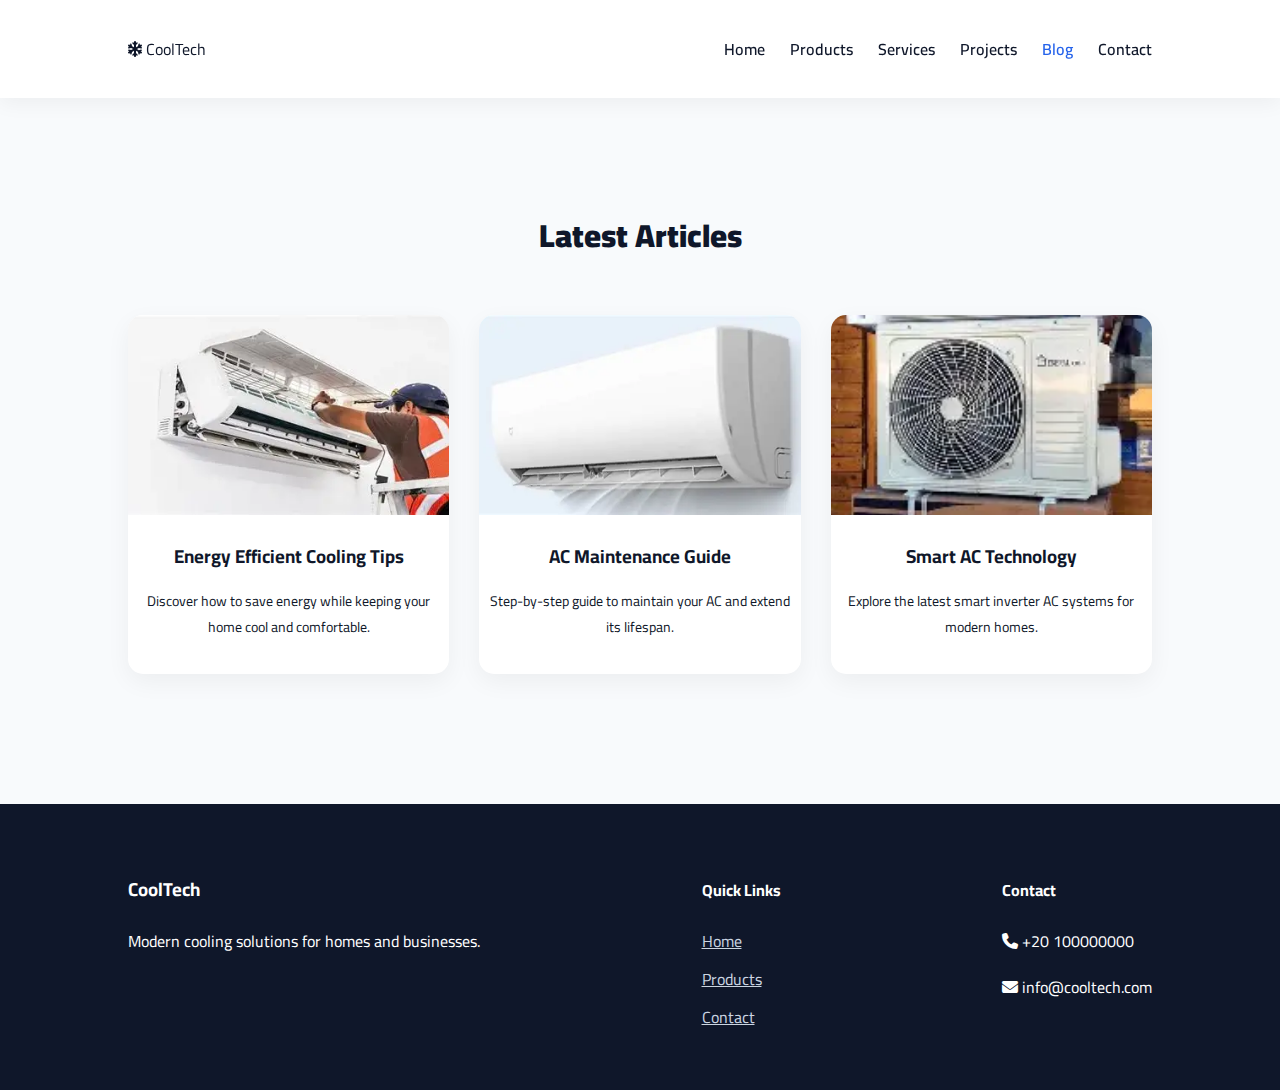
<file: blog.html>
<!DOCTYPE html>
<html lang="en">
<head>
<meta charset="UTF-8">
<meta name="viewport" content="width=device-width, initial-scale=1.0">
<title>Blog | CoolTech</title>

<link rel="stylesheet" href="css/blog.css">
<link href="https://fonts.googleapis.com/css2?family=Cairo:wght@400;700;900&display=swap" rel="stylesheet">
<link rel="stylesheet" href="https://cdnjs.cloudflare.com/ajax/libs/font-awesome/6.5.0/css/all.min.css">
</head>
<body>

<!-- NAVBAR -->
<nav class="navbar">
  <div class="logo"><i class="fas fa-snowflake"></i> CoolTech</div>
  <ul class="nav-links">
    <li><a href="index.html">Home</a></li>
    <li><a href="products.html">Products</a></li>
    <li><a href="services.html">Services</a></li>
    <li><a href="projects.html">Projects</a></li>
    <li><a href="blog.html" class="active">Blog</a></li>
    <li><a href="contact.html">Contact</a></li>
  </ul>
  <div class="menu-toggle"><i class="fas fa-bars"></i></div>
</nav>

<!-- BLOG -->
<section class="blog">
  <h2 class="section-title">Latest Articles</h2>
  <div class="blog-grid">
    <div class="blog-card">
      <img src="./imgaes/OIP (2).webp" alt="Blog 1">
      <h3>Energy Efficient Cooling Tips</h3>
      <p>Discover how to save energy while keeping your home cool and comfortable.</p>
      <!-- <a href="#" class="btn btn-primary">Read More</a> -->
    </div>
    <div class="blog-card">
      <img src="./imgaes/OIP.webp" alt="Blog 2">
      <h3>AC Maintenance Guide</h3>
      <p>Step-by-step guide to maintain your AC and extend its lifespan.</p>
      <!-- <a href="#" class="btn btn-primary">Read More</a> -->
    </div>
    <div class="blog-card">
      <img src="./imgaes//OIP (1).webp" alt="Blog 3">
      <h3>Smart AC Technology</h3>
      <p>Explore the latest smart inverter AC systems for modern homes.</p>
      <!-- <a href="#" class="btn btn-primary">Read More</a> -->
    </div>
  </div>
</section>

<!-- FOOTER -->
<footer>
  <div class="footer-columns">
    <div>
      <h3>CoolTech</h3>
      <p>Modern cooling solutions for homes and businesses.</p>
    </div>
    <div>
      <h4>Quick Links</h4>
      <a href="index.html">Home</a>
      <a href="products.html">Products</a>
      <a href="contact.html">Contact</a>
    </div>
    <div>
      <h4>Contact</h4>
      <p><i class="fas fa-phone"></i> +20 100000000</p>
      <p><i class="fas fa-envelope"></i> info@cooltech.com</p>
    </div>
  </div>
</footer>

<script src="js/blog.js"></script>
</body>
</html>
</file>
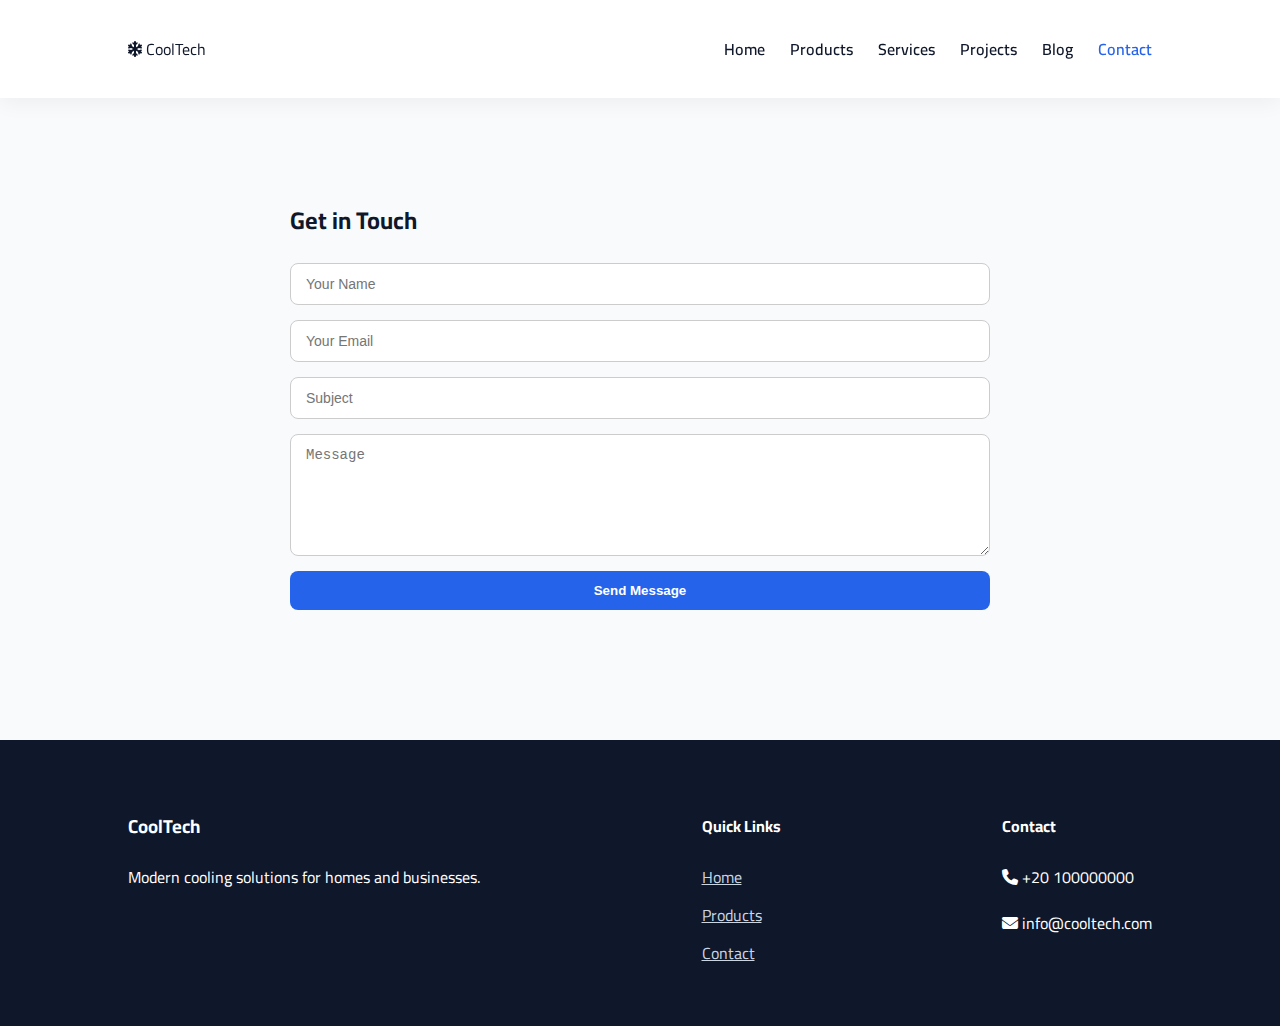
<file: contact.html>
<!DOCTYPE html>
<html lang="en">
<head>
<meta charset="UTF-8">
<meta name="viewport" content="width=device-width, initial-scale=1.0">
<title>Contact | CoolTech</title>

<link rel="stylesheet" href="css/contact.css">
<link href="https://fonts.googleapis.com/css2?family=Cairo:wght@400;700;900&display=swap" rel="stylesheet">
<link rel="stylesheet" href="https://cdnjs.cloudflare.com/ajax/libs/font-awesome/6.5.0/css/all.min.css">
</head>
<body>

<!-- NAVBAR -->
<nav class="navbar">
  <div class="logo"><i class="fas fa-snowflake"></i> CoolTech</div>
  <ul class="nav-links">
    <li><a href="index.html">Home</a></li>
    <li><a href="products.html">Products</a></li>
    <li><a href="services.html">Services</a></li>
    <li><a href="projects.html">Projects</a></li>
    <li><a href="blog.html">Blog</a></li>
    <li><a href="contact.html" class="active">Contact</a></li>
  </ul>
  <div class="menu-toggle"><i class="fas fa-bars"></i></div>
</nav>

<!-- CONTACT FORM -->
<section class="contact">
  <h2 class="section-title">Get in Touch</h2>
  <form id="contact-form">
    <input type="text" placeholder="Your Name" required>
    <input type="email" placeholder="Your Email" required>
    <input type="text" placeholder="Subject" required>
    <textarea placeholder="Message" rows="6" required></textarea>
    <button type="submit" class="btn btn-primary">Send Message</button>
  </form>
</section>

<!-- FOOTER -->
<footer>
  <div class="footer-columns">
    <div>
      <h3>CoolTech</h3>
      <p>Modern cooling solutions for homes and businesses.</p>
    </div>
    <div>
      <h4>Quick Links</h4>
      <a href="index.html">Home</a>
      <a href="products.html">Products</a>
      <a href="contact.html">Contact</a>
    </div>
    <div>
      <h4>Contact</h4>
      <p><i class="fas fa-phone"></i> +20 100000000</p>
      <p><i class="fas fa-envelope"></i> info@cooltech.com</p>
    </div>
  </div>
</footer>

<script src="js/contact.js"></script>
</body>
</html>
</file>
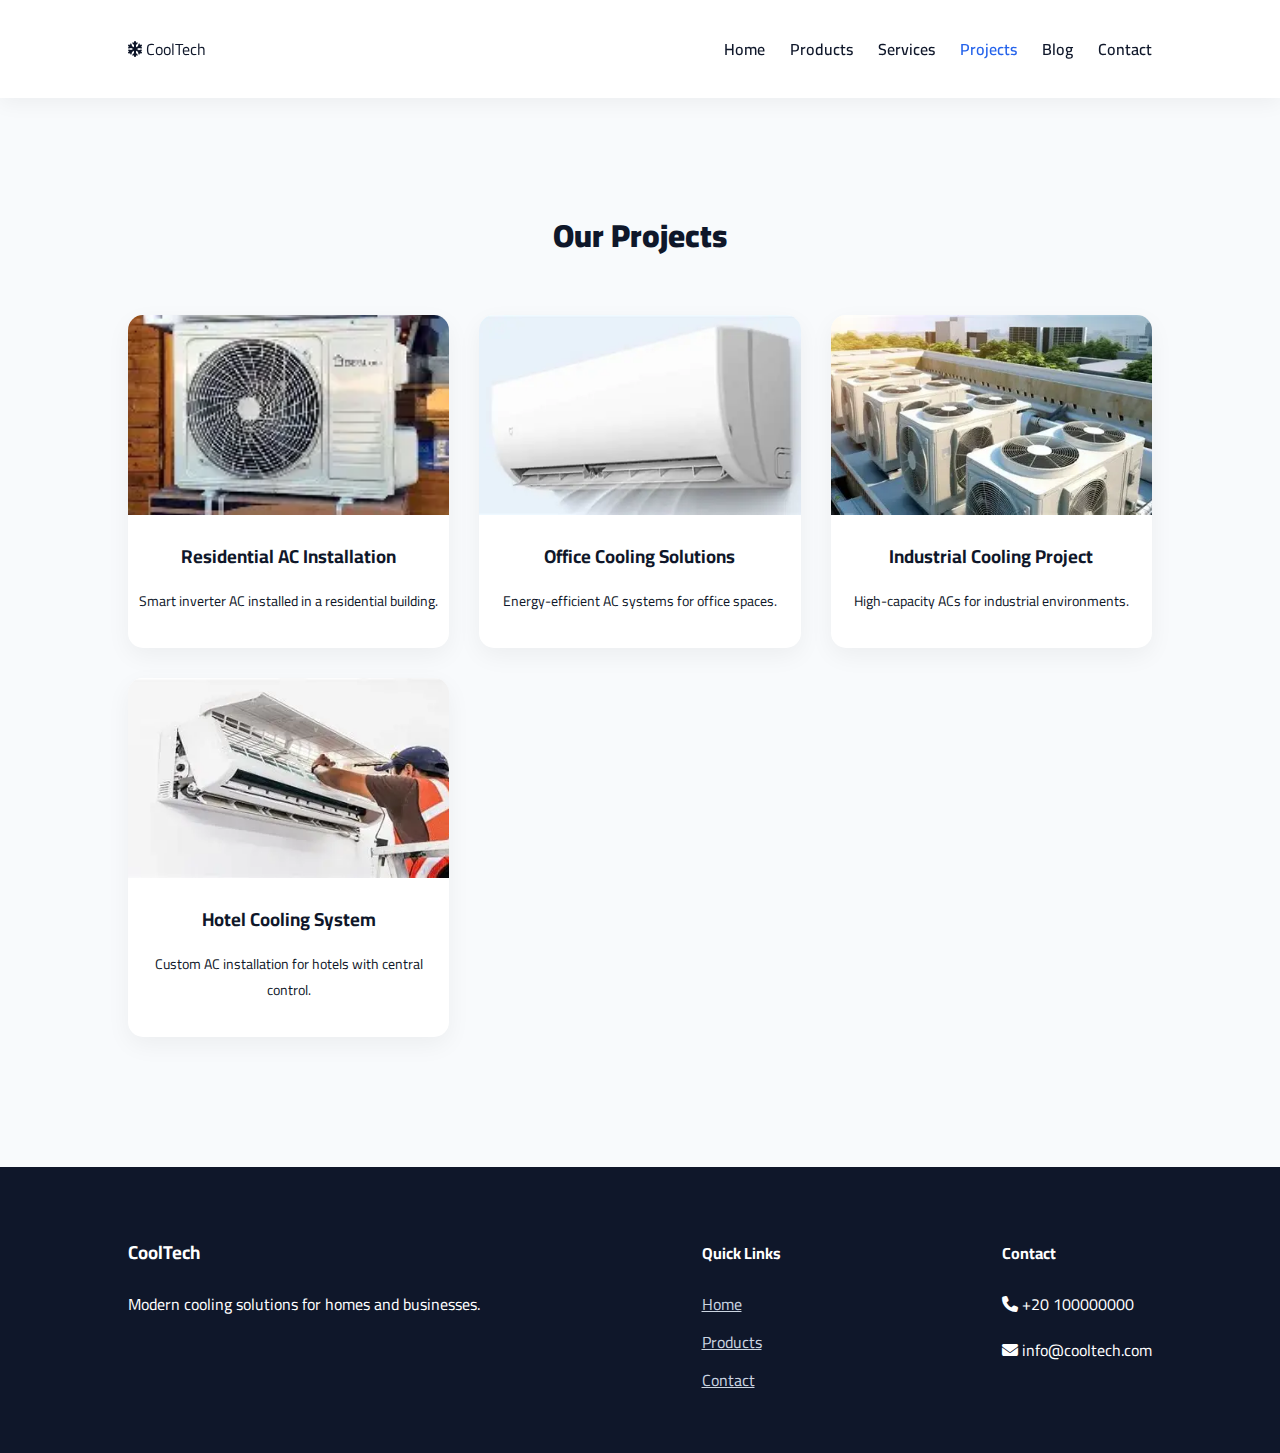
<file: projects.html>
<!DOCTYPE html>
<html lang="en">
<head>
<meta charset="UTF-8">
<meta name="viewport" content="width=device-width, initial-scale=1.0">
<title>Projects | CoolTech</title>

<link rel="stylesheet" href="css/projects.css">
<link href="https://fonts.googleapis.com/css2?family=Cairo:wght@400;700;900&display=swap" rel="stylesheet">
<link rel="stylesheet" href="https://cdnjs.cloudflare.com/ajax/libs/font-awesome/6.5.0/css/all.min.css">
</head>
<body>

<!-- NAVBAR -->
<nav class="navbar">
  <div class="logo"><i class="fas fa-snowflake"></i> CoolTech</div>
  <ul class="nav-links">
    <li><a href="index.html">Home</a></li>
    <li><a href="products.html">Products</a></li>
    <li><a href="services.html">Services</a></li>
    <li><a href="projects.html" class="active">Projects</a></li>
    <li><a href="blog.html">Blog</a></li>
    <li><a href="contact.html">Contact</a></li>
  </ul>
  <div class="menu-toggle"><i class="fas fa-bars"></i></div>
</nav>

<!-- PROJECTS -->
<section class="projects">
  <h2 class="section-title">Our Projects</h2>
  <div class="projects-grid">
    <div class="project-card">
      <img src="./imgaes/OIP (1).webp" alt="Project 1">
      <h3>Residential AC Installation</h3>
      <p>Smart inverter AC installed in a residential building.</p>
    </div>
    <div class="project-card">
      <img src="./imgaes/OIP.webp" alt="Project 2">
      <h3>Office Cooling Solutions</h3>
      <p>Energy-efficient AC systems for office spaces.</p>
    </div>
    <div class="project-card">
      <img src="./imgaes/download.webp" alt="Project 3">
      <h3>Industrial Cooling Project</h3>
      <p>High-capacity ACs for industrial environments.</p>
    </div>
    <div class="project-card">
      <img src="./imgaes/OIP (2).webp" alt="Project 4">
      <h3>Hotel Cooling System</h3>
      <p>Custom AC installation for hotels with central control.</p>
    </div>
  </div>
</section>

<!-- FOOTER -->
<footer>
  <div class="footer-columns">
    <div>
      <h3>CoolTech</h3>
      <p>Modern cooling solutions for homes and businesses.</p>
    </div>
    <div>
      <h4>Quick Links</h4>
      <a href="index.html">Home</a>
      <a href="products.html">Products</a>
      <a href="contact.html">Contact</a>
    </div>
    <div>
      <h4>Contact</h4>
      <p><i class="fas fa-phone"></i> +20 100000000</p>
      <p><i class="fas fa-envelope"></i> info@cooltech.com</p>
    </div>
  </div>
</footer>

<script src="js/projects.js"></script>
</body>
</html>
</file>
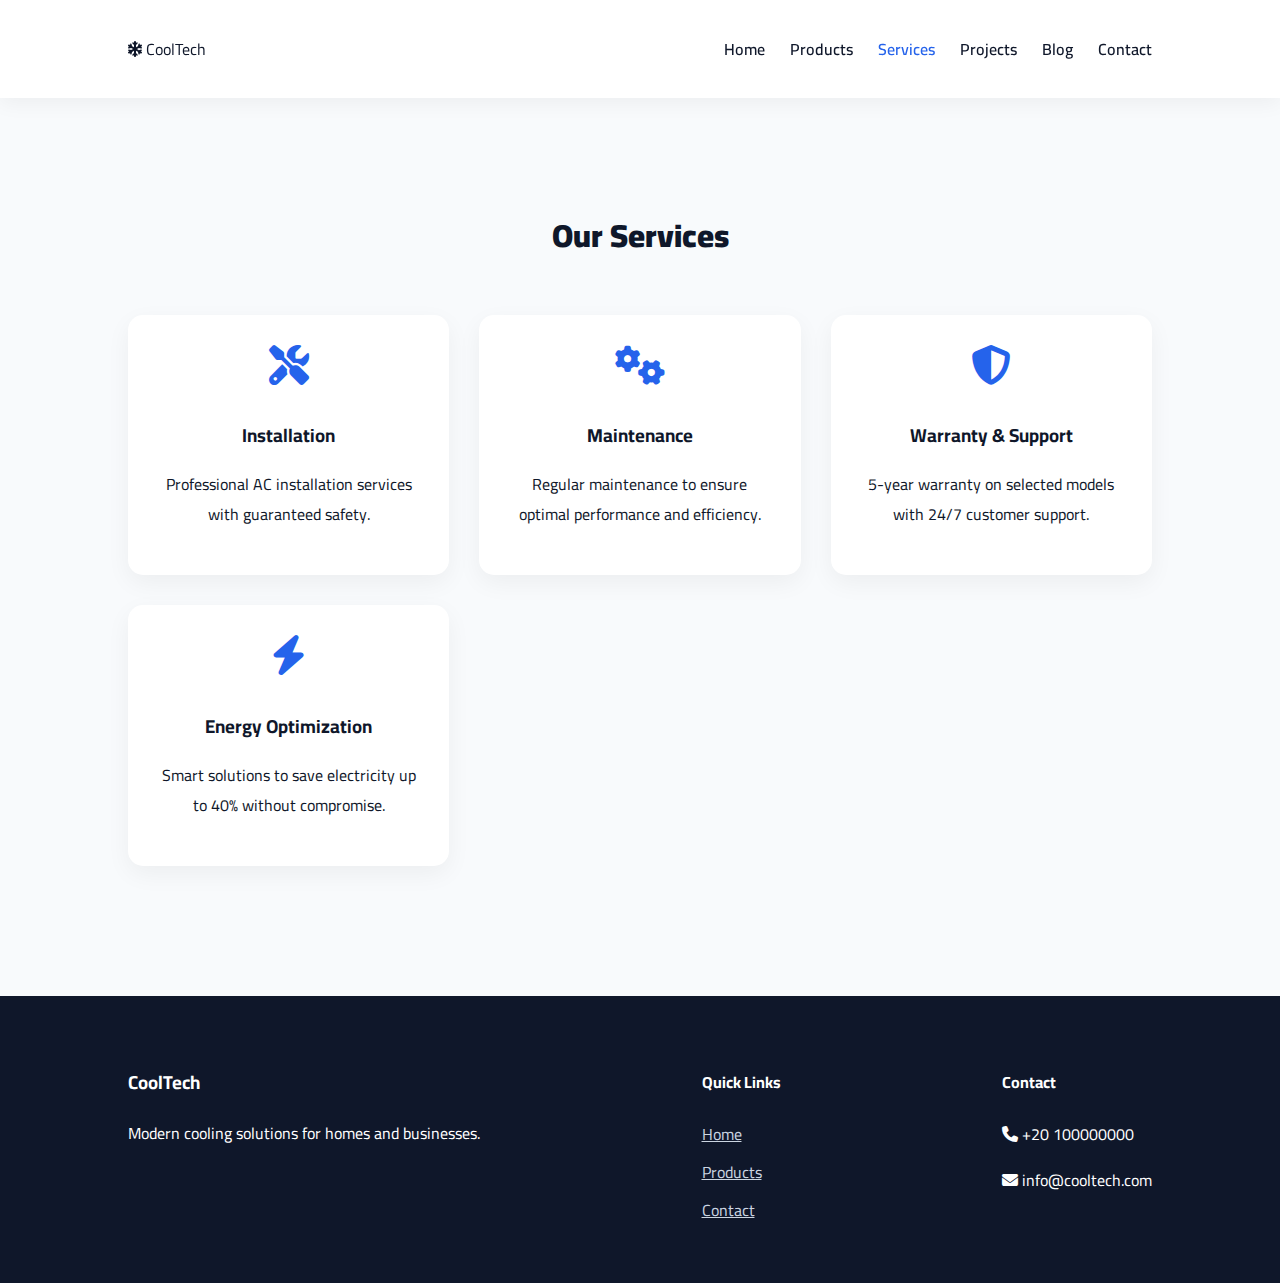
<file: services.html>
<!DOCTYPE html>
<html lang="en">
<head>
<meta charset="UTF-8">
<meta name="viewport" content="width=device-width, initial-scale=1.0">
<title>Services | CoolTech</title>

<link rel="stylesheet" href="css/services.css">
<link href="https://fonts.googleapis.com/css2?family=Cairo:wght@400;700;900&display=swap" rel="stylesheet">
<link rel="stylesheet" href="https://cdnjs.cloudflare.com/ajax/libs/font-awesome/6.5.0/css/all.min.css">
</head>
<body>

<!-- ===== NAVBAR ===== -->
<nav class="navbar">
  <div class="logo"><i class="fas fa-snowflake"></i> CoolTech</div>
  <ul class="nav-links">
    <li><a href="index.html">Home</a></li>
    <li><a href="products.html">Products</a></li>
    <li><a href="services.html" class="active">Services</a></li>
    <li><a href="projects.html">Projects</a></li>
    <li><a href="blog.html">Blog</a></li>
    <li><a href="contact.html">Contact</a></li>
  </ul>
  <div class="menu-toggle"><i class="fas fa-bars"></i></div>
</nav>

<!-- ===== SERVICES ===== -->
<section class="services">
  <h2 class="section-title">Our Services</h2>
  <div class="services-grid">
    <div class="service-box">
      <i class="fas fa-tools"></i>
      <h3>Installation</h3>
      <p>Professional AC installation services with guaranteed safety.</p>
    </div>
    <div class="service-box">
      <i class="fas fa-cogs"></i>
      <h3>Maintenance</h3>
      <p>Regular maintenance to ensure optimal performance and efficiency.</p>
    </div>
    <div class="service-box">
      <i class="fas fa-shield-alt"></i>
      <h3>Warranty & Support</h3>
      <p>5-year warranty on selected models with 24/7 customer support.</p>
    </div>
    <div class="service-box">
      <i class="fas fa-bolt"></i>
      <h3>Energy Optimization</h3>
      <p>Smart solutions to save electricity up to 40% without compromise.</p>
    </div>
  </div>
</section>

<!-- ===== FOOTER ===== -->
<footer>
  <div class="footer-columns">
    <div>
      <h3>CoolTech</h3>
      <p>Modern cooling solutions for homes and businesses.</p>
    </div>
    <div>
      <h4>Quick Links</h4>
      <a href="index.html">Home</a>
      <a href="products.html">Products</a>
      <a href="contact.html">Contact</a>
    </div>
    <div>
      <h4>Contact</h4>
      <p><i class="fas fa-phone"></i> +20 100000000</p>
      <p><i class="fas fa-envelope"></i> info@cooltech.com</p>
    </div>
  </div>
</footer>

<script src="js/services.js"></script>
</body>
</html>
</file>
<file: css/blog.css>
:root {
  --primary: #2563eb;
  --primary-dark: #1e40af;
  --accent: #22c55e;
  --dark: #0f172a;
  --light-bg: #f8fafc;
  --white: #ffffff;
}

body {
  font-family: 'Cairo', sans-serif;
  background: var(--light-bg);
  color: var(--dark);
  margin:0;
}

/* NAVBAR */
.navbar {
  display:flex;
  justify-content:space-between;
  align-items:center;
  padding:18px 10%;
  background: var(--white);
  position: sticky;
  top:0;
  z-index:1000;
  box-shadow:0 5px 20px rgba(0,0,0,0.05);
}

.nav-links {
  display:flex;
  gap:25px;
  list-style:none;
}

.nav-links li a{
  text-decoration:none;
  color:var(--dark);
  font-weight:600;
  transition:0.3s;
}

.nav-links li a.active,
.nav-links li a:hover{
  color: var(--primary);
}

.menu-toggle{
  display:none;
  font-size:22px;
  cursor:pointer;
}

/* BLOG */
.blog{
  padding:80px 10%;
}

.section-title{
  text-align:center;
  font-size:32px;
  margin-bottom:50px;
  font-weight:900;
}

.blog-grid{
  display:grid;
  grid-template-columns:repeat(auto-fit,minmax(250px,1fr));
  gap:30px;
}

.blog-card{
  background: var(--white);
  border-radius:15px;
  overflow:hidden;
  text-align:center;
  box-shadow:0 8px 25px rgba(0,0,0,0.05);
  transition:0.3s;
}

.blog-card:hover{
  transform:translateY(-10px);
  box-shadow:0 20px 40px rgba(0,0,0,0.08);
}

.blog-card img{
  width:100%;
  height:200px;
  object-fit:cover;
}

.blog-card h3{
  margin:15px 0 10px;
}

.blog-card p{
  padding:0 10px 20px;
  font-size:14px;
  color:var(--dark);
}

/* .blog-card .btn{
  text-decoration:none;
  padding:;
  margin-bottom: 50px;
  border-radius:8px;
  background: #2563eb;
  color: #fff;
  margin-top: 200px;
} */

/* FOOTER */
footer{
  background: var(--dark);
  color: var(--white);
  padding:50px 10%;
  margin-top:50px;
}

.footer-columns{
  display:flex;
  justify-content:space-between;
  flex-wrap:wrap;
  gap:30px;
}

footer a{
  color:#cbd5e1;
  display:block;
  margin-bottom:8px;
  transition:0.3s;
}

footer a:hover{
  color: var(--accent);
}

/* RESPONSIVE */
@media(max-width:991px){
  .nav-links{
    display:none;
    flex-direction:column;
    position:absolute;
    top:70px;
    right:5%;
    background:#fff;
    width:220px;
    border-radius:8px;
    padding:10px 0;
    box-shadow:0 5px 15px rgba(0,0,0,0.1);
  }
  .nav-links.show{
    display:flex;
  }
  .menu-toggle{
    display:block;
  }
  .blog-grid{
    grid-template-columns:1fr;
  }
}
</file>
<file: css/contact.css>
:root {
  --primary: #2563eb;
  --primary-dark: #1e40af;
  --accent: #22c55e;
  --dark: #0f172a;
  --light-bg: #f8fafc;
  --white: #ffffff;
}

body {
  font-family: 'Cairo', sans-serif;
  background: var(--light-bg);
  color: var(--dark);
  margin:0;
}

/* NAVBAR */
.navbar {
  display:flex;
  justify-content:space-between;
  align-items:center;
  padding:18px 10%;
  background: var(--white);
  position: sticky;
  top:0;
  z-index:1000;
  box-shadow:0 5px 20px rgba(0,0,0,0.05);
}

.nav-links {
  display:flex;
  gap:25px;
  list-style:none;
}

.nav-links li a{
  text-decoration:none;
  color:var(--dark);
  font-weight:600;
  transition:0.3s;
}

.nav-links li a.active,
.nav-links li a:hover{
  color: var(--primary);
}

.menu-toggle{
  display:none;
  font-size:22px;
  cursor:pointer;
}

/* CONTACT */
.contact{
  padding:80px 10%;
  max-width:700px;
  margin:auto;
}

.contact form{
  display:flex;
  flex-direction:column;
  gap:15px;
}

.contact input,
.contact textarea{
  padding:12px 15px;
  border-radius:8px;
  border:1px solid #ccc;
  font-size:14px;
  outline:none;
  transition:0.3s;
}

.contact input:focus,
.contact textarea:focus{
  border-color: var(--primary);
}

.contact button{
  background: var(--primary);
  color: var(--white);
  border:none;
  padding:12px 20px;
  border-radius:8px;
  font-weight:700;
  cursor:pointer;
  transition:0.3s;
}

.contact button:hover{
  background: var(--primary-dark);
}

/* FOOTER */
footer{
  background: var(--dark);
  color: var(--white);
  padding:50px 10%;
  margin-top:50px;
}

.footer-columns{
  display:flex;
  justify-content:space-between;
  flex-wrap:wrap;
  gap:30px;
}

footer a{
  color:#cbd5e1;
  display:block;
  margin-bottom:8px;
  transition:0.3s;
}

footer a:hover{
  color: var(--accent);
}

/* RESPONSIVE */
@media(max-width:991px){
  .nav-links{
    display:none;
    flex-direction:column;
    position:absolute;
    top:70px;
    right:5%;
    background:#fff;
    width:220px;
    border-radius:8px;
    padding:10px 0;
    box-shadow:0 5px 15px rgba(0,0,0,0.1);
  }
  .nav-links.show{
    display:flex;
  }
  .menu-toggle{
    display:block;
  }
  .contact{
    padding:60px 5%;
  }
}
</file>
<file: css/projects.css>
:root {
  --primary: #2563eb;
  --primary-dark: #1e40af;
  --accent: #22c55e;
  --dark: #0f172a;
  --light-bg: #f8fafc;
  --white: #ffffff;
}

body {
  font-family: 'Cairo', sans-serif;
  background: var(--light-bg);
  color: var(--dark);
  margin:0;
}

/* NAVBAR */
.navbar {
  display:flex;
  justify-content:space-between;
  align-items:center;
  padding:18px 10%;
  background: var(--white);
  position: sticky;
  top:0;
  z-index:1000;
  box-shadow:0 5px 20px rgba(0,0,0,0.05);
}

.nav-links {
  display:flex;
  gap:25px;
  list-style:none;
}

.nav-links li a{
  text-decoration:none;
  color:var(--dark);
  font-weight:600;
  transition:0.3s;
}

.nav-links li a.active,
.nav-links li a:hover{
  color: var(--primary);
}

.menu-toggle{
  display:none;
  font-size:22px;
  cursor:pointer;
}

/* PROJECTS */
.projects{
  padding:80px 10%;
}

.section-title{
  text-align:center;
  font-size:32px;
  margin-bottom:50px;
  font-weight:900;
}

.projects-grid{
  display:grid;
  grid-template-columns:repeat(auto-fit,minmax(250px,1fr));
  gap:30px;
}

.project-card{
  background: var(--white);
  border-radius:15px;
  overflow:hidden;
  text-align:center;
  box-shadow:0 8px 25px rgba(0,0,0,0.05);
  transition:0.3s;
}

.project-card:hover{
  transform:translateY(-10px);
  box-shadow:0 20px 40px rgba(0,0,0,0.08);
}

.project-card img{
  width:100%;
  height:200px;
  object-fit:cover;
}

.project-card h3{
  margin:15px 0 10px;
}

.project-card p{
  padding:0 10px 20px;
  font-size:14px;
  color:var(--dark);
}

/* FOOTER */
footer{
  background: var(--dark);
  color: var(--white);
  padding:50px 10%;
  margin-top:50px;
}

.footer-columns{
  display:flex;
  justify-content:space-between;
  flex-wrap:wrap;
  gap:30px;
}

footer a{
  color:#cbd5e1;
  display:block;
  margin-bottom:8px;
  transition:0.3s;
}

footer a:hover{
  color: var(--accent);
}

/* RESPONSIVE */
@media(max-width:991px){
  .nav-links{
    display:none;
    flex-direction:column;
    position:absolute;
    top:70px;
    right:5%;
    background:#fff;
    width:220px;
    border-radius:8px;
    padding:10px 0;
    box-shadow:0 5px 15px rgba(0,0,0,0.1);
  }
  .nav-links.show{
    display:flex;
  }
  .menu-toggle{
    display:block;
  }
  .projects-grid{
    grid-template-columns:1fr;
  }
}
</file>
<file: css/services.css>
:root {
  --primary: #2563eb;
  --primary-dark: #1e40af;
  --accent: #22c55e;
  --dark: #0f172a;
  --light-bg: #f8fafc;
  --white: #ffffff;
}

body {
  font-family: 'Cairo', sans-serif;
  background: var(--light-bg);
  color: var(--dark);
  margin:0;
}

/* NAVBAR */
.navbar {
  display:flex;
  justify-content:space-between;
  align-items:center;
  padding:18px 10%;
  background: var(--white);
  position: sticky;
  top:0;
  z-index:1000;
  box-shadow:0 5px 20px rgba(0,0,0,0.05);
}

.nav-links {
  display:flex;
  gap:25px;
  list-style:none;
}

.nav-links li a{
  text-decoration:none;
  color:var(--dark);
  font-weight:600;
  transition:0.3s;
}

.nav-links li a.active,
.nav-links li a:hover{
  color: var(--primary);
}

.menu-toggle{
  display:none;
  font-size:22px;
  cursor:pointer;
}

/* SERVICES */
.services {
  padding:80px 10%;
}

.section-title{
  text-align:center;
  font-size:32px;
  margin-bottom:50px;
  font-weight:900;
}

.services-grid{
  display:grid;
  grid-template-columns:repeat(auto-fit,minmax(250px,1fr));
  gap:30px;
}

.service-box{
  background: var(--white);
  text-align:center;
  padding:30px;
  border-radius:15px;
  transition:0.3s;
  box-shadow:0 8px 25px rgba(0,0,0,0.05);
}

.service-box:hover{
  transform:translateY(-10px);
  box-shadow:0 20px 40px rgba(0,0,0,0.08);
}

.service-box i{
  font-size:40px;
  color: var(--primary);
  margin-bottom:15px;
}

.service-box h3{
  margin-bottom:10px;
}

/* FOOTER */
footer{
  background: var(--dark);
  color: var(--white);
  padding:50px 10%;
  margin-top:50px;
}

.footer-columns{
  display:flex;
  justify-content:space-between;
  flex-wrap:wrap;
  gap:30px;
}

footer a{
  color:#cbd5e1;
  display:block;
  margin-bottom:8px;
  transition:0.3s;
}

footer a:hover{
  color: var(--accent);
}

/* RESPONSIVE */
@media(max-width:991px){
  .nav-links{
    display:none;
    flex-direction:column;
    position:absolute;
    top:70px;
    right:5%;
    background:#fff;
    width:220px;
    border-radius:8px;
    padding:10px 0;
    box-shadow:0 5px 15px rgba(0,0,0,0.1);
  }
  .nav-links.show{
    display:flex;
  }
  .menu-toggle{
    display:block;
  }
  .services-grid{
    grid-template-columns:1fr;
  }
}
</file>
